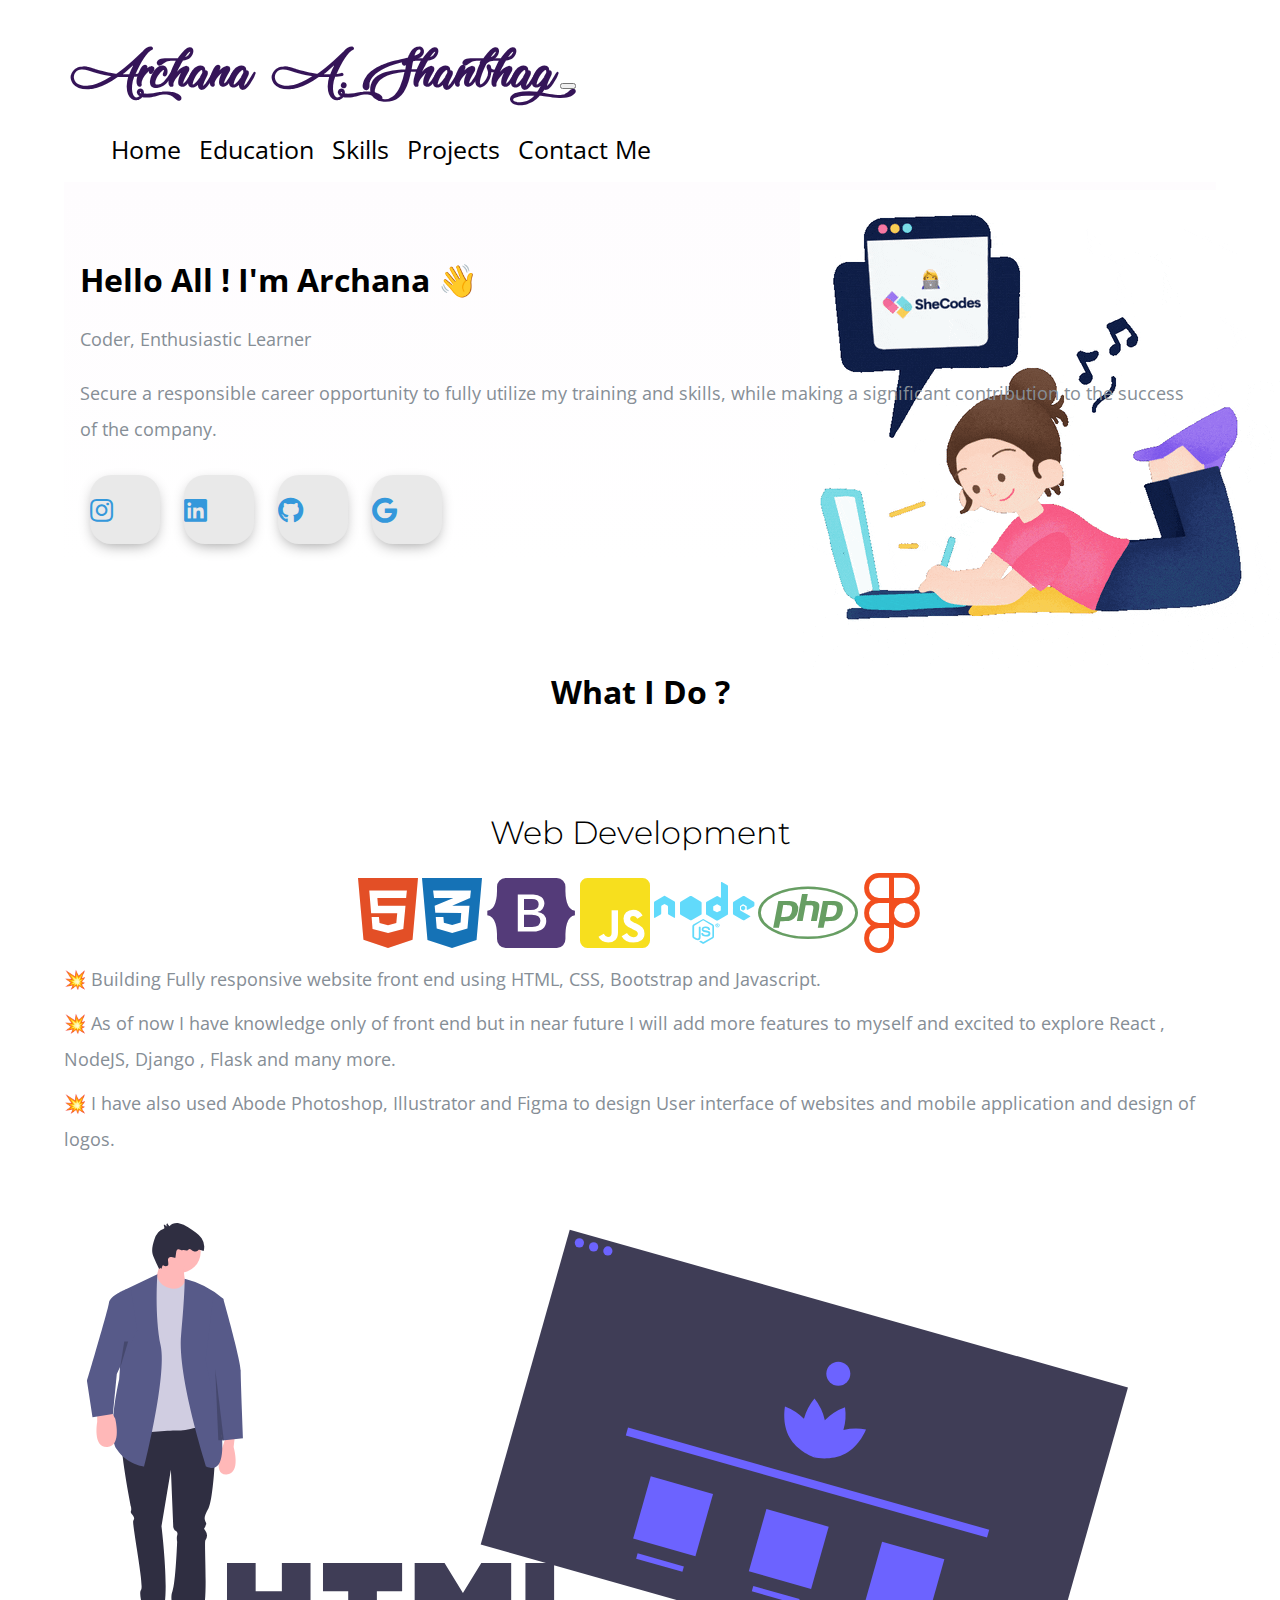
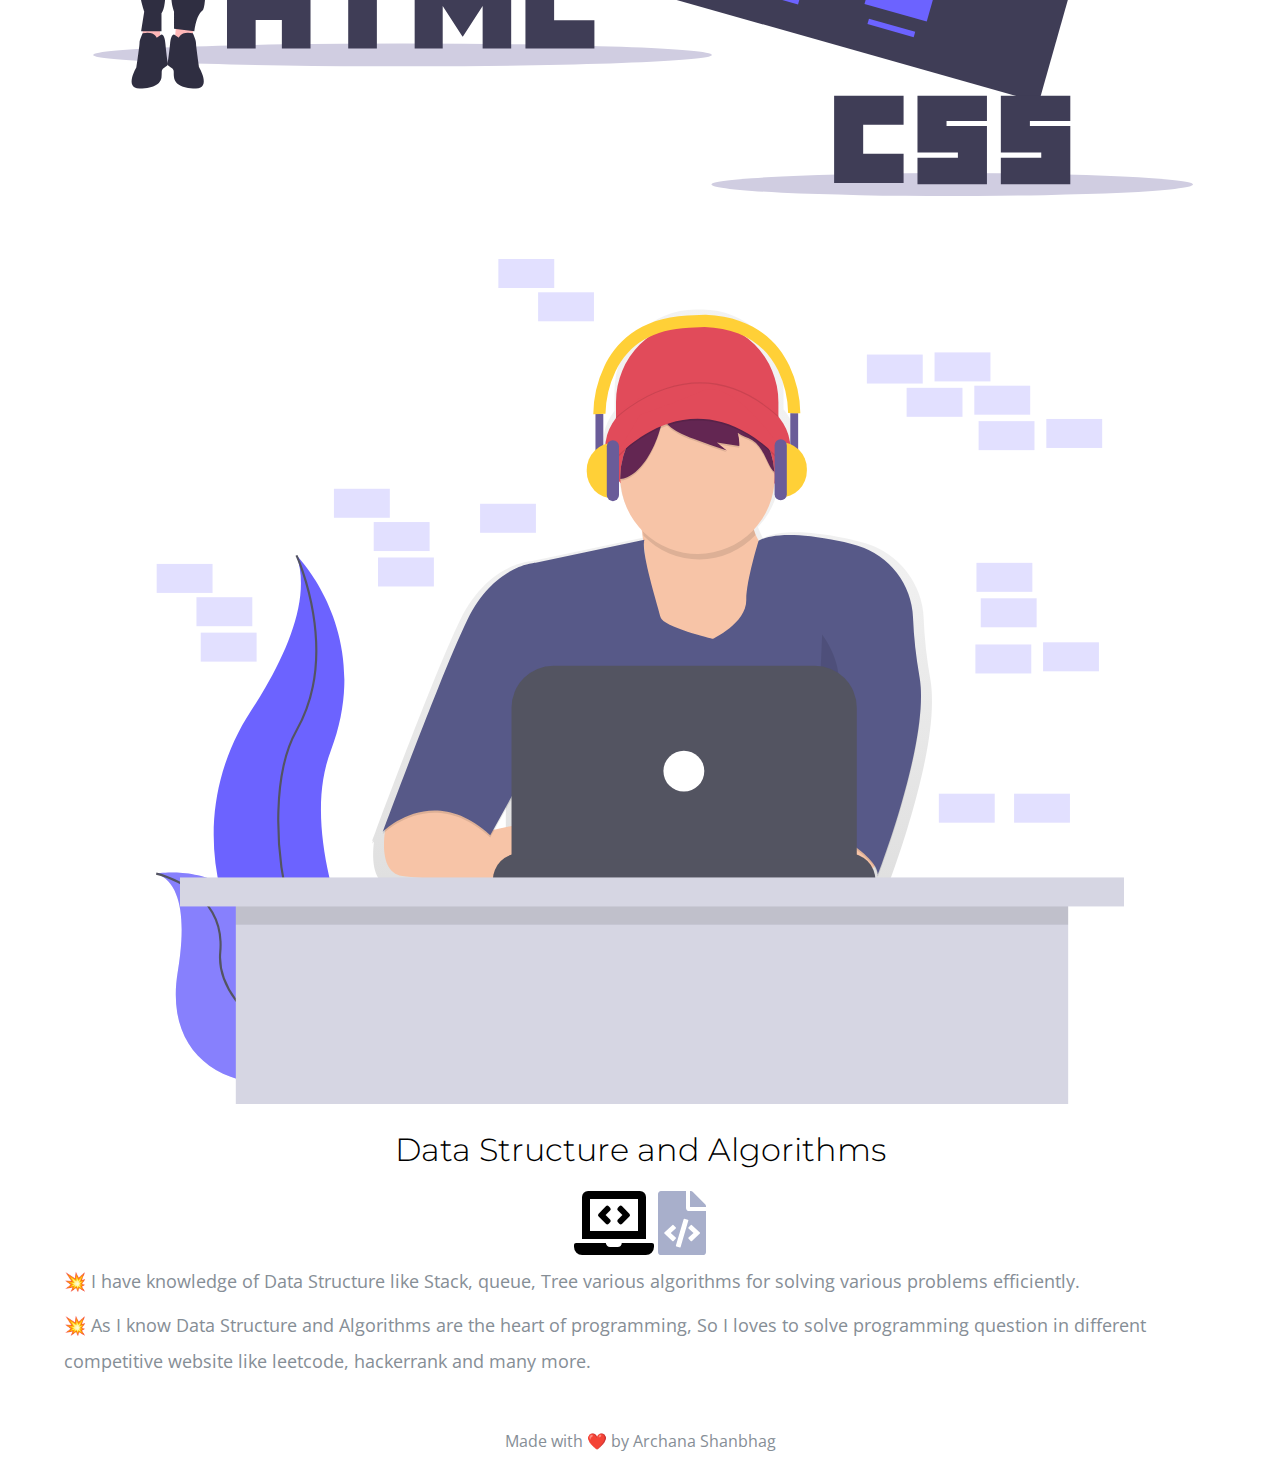
<file: index.html>
<!DOCTYPE html>
<html lang="en" dir="ltr">

<head>
  <meta charset="utf-8">
  <meta name="viewport" content="width=device-width,initial-scale=1">
  <title>Archana Portfolio</title>
  <link rel="icon" href="engineer.ico">
  <link rel="stylesheet" href="https://stackpath.bootstrapcdn.com/bootstrap/4.5.0/css/bootstrap.min.css" integrity="sha384-9aIt2nRpC12Uk9gS9baDl411NQApFmC26EwAOH8WgZl5MYYxFfc+NcPb1dKGj7Sk" crossorigin="anonymous">
  <link rel="stylesheet" href="style.css">
  
  <link href="https://fonts.googleapis.com/css2?family=Arizonia&family=Montserrat:wght@400;800&display=swap" rel="stylesheet">
  <link href="https://fonts.googleapis.com/css2?family=Open+Sans:wght@700&display=swap" rel="stylesheet">
  <link rel="stylesheet" href="https://use.fontawesome.com/releases/v5.4.1/css/all.css" />
  <link rel="stylesheet" href="https://cdnjs.cloudflare.com/ajax/libs/font-awesome/5.13.1/css/all.min.css">
  <script src="https://code.jquery.com/jquery-3.5.1.slim.min.js" integrity="sha384-DfXdz2htPH0lsSSs5nCTpuj/zy4C+OGpamoFVy38MVBnE+IbbVYUew+OrCXaRkfj" crossorigin="anonymous"></script>
  <script src="https://cdn.jsdelivr.net/npm/popper.js@1.16.0/dist/umd/popper.min.js" integrity="sha384-Q6E9RHvbIyZFJoft+2mJbHaEWldlvI9IOYy5n3zV9zzTtmI3UksdQRVvoxMfooAo" crossorigin="anonymous"></script>
  <script src="https://stackpath.bootstrapcdn.com/bootstrap/4.5.0/js/bootstrap.min.js" integrity="sha384-OgVRvuATP1z7JjHLkuOU7Xw704+h835Lr+6QL9UvYjZE3Ipu6Tp75j7Bh/kR0JKI" crossorigin="anonymous"></script>
</head>
<body class="container-fluid body_section">
        <header>
              <nav class="navbar navbar-expand-lg navbar-light ">
                <a class="navbar-brand brand-name" href="#">Archana A. Shanbhag</a>
                <button class="navbar-toggler" type="button" data-toggle="collapse" data-target="#navbarSupportedContent" aria-controls="navbarSupportedContent" aria-expanded="false" aria-label="Toggle navigation">
                  <span class="navbar-toggler-icon"></span>
                </button>
        
                <div class="collapse navbar-collapse" id="navbarSupportedContent">
                  <ul class="navbar-nav ml-auto">
                    <li class="nav-item">
                      <a class="nav-link headerachor" href="index.html">Home</a>
                    </li>
                    <li class="nav-item">
                      <a class="nav-link headerachor" href="Education.html">Education</a>
                    </li>
                    <li class="nav-item">
                      <a class="nav-link headerachor" href="skill.html">Skills</a>
                    </li>
                    <li class="nav-item">
                      <a class="nav-link headerachor" href="Project.html">Projects</a>
                    </li>
                    <li class="nav-item">
                      <a class="nav-link headerachor" href="contact.html">Contact Me</a>
                    </li>
                  </ul>
              </nav>
          </header>

          <section id = "Home">
              <div class="row column1">
                <div class="col-lg-6 col-md-6 first-image">
                    <img class = "girl-image" src="Home.gif" alt="">
                </div>  
                  <div class="col-lg-6 section-1">
                      <h1 class = "Hello">Hello All ! I'm Archana <span class="wave">👋</span></h1>
                      <p>Coder, Enthusiastic Learner</p>
                      <p>
                        Secure a responsible career opportunity to fully utilize my training and skills, while making a significant contribution to the success of the company.
                      </p>
                          <div class=social_media_icon>
                            <a class="btn" href="https://www.instagram.com/shan_archana/" target=_blank>
                              <i class="fab fa-instagram"></i>
                            </a>
                            <a class="btn" href="https://www.linkedin.com/in/archana-shanbhag-14017a181" target=_blank>
                              <i class="fab fa-linkedin" aria-hidden="true"></i>
                            </a>
                            <a class="btn" href="https://github.com/ArchanaShanbhag" target=_blank>
                              <i class="fab fa-github"></i>
                            </a>
                            <a class="btn" href="mailto:archanashanbhag777@gmail.com" target=_blank>
                              <i class="fab fa-google"></i>
                            </a>
                          </div>
                  </div>
                  <div class="Image-boy col-lg-6"><img class="girl" src="girl-image.png" alt=""></div>
              </div>
          </section>


          <section id=Whatido>
            <h1>What I Do ?</h1>
          <!--    <div class = "row feature-1">
                  <div class="col-lg-6 col-md-6 Feature-first-image ">
                    <img class = "Feature-svg-image" src="Image/Data_Analysis.svg" alt="">
                  </div>
                  <div class="col-lg-6 col-md-6">
                    <h1 class= "Feature-Heading" >Data Analytics & ML</h1>
                    <ul class = "dev-icon">
                      <li><i class="fab fa-python fa-5x" style="color:#3776ab"></i></li>
                      <li><img class="numpy" src="Image/numpy-ar21.svg" alt=""></li>
                      <li><img class = "pandas" src="Image/kindpng_5747046.png" alt=""></li>
                    </ul>
                    <div class = "Data-Analytic">
                      <p class ="Features-paragraph">
                         💥 Developing Models that cleaning, tranforming and analyse Raw data to discover useful informations,
                         in order to make conclusions about the informations.</p>
                      <p  class ="Features-paragraph">
                         💥 Experience of working with different python Libraries like Numpy,Pandas,Matplotlib,Seaborn etc and have knowlege of
                        Data analyitical algorithm and techniques.</p>
                    </div>
                </div>
              </div>-->
              <div class="row feature-2">
                <div class="col-lg-6 col-md-6 feature-web">
                  <h1 class="Feature-Heading">Web Development</h1>
                  <ul class = "dev-icon">
                    <li><i class="fab fa-html5 fa-5x" style="color:#e34f26"></i></li>
                    <li><i class="fab fa-css3-alt fa-5x" style="color:#1572b6"></i></li>
                    <li><i class="fab fa-bootstrap fa-5x" style="color:#543b79"></i></li>
                    <li><i class="fab fa-js-square fa-5x" style="color:#f7df1e"></i></li>
                    <li><i class="fab fa-node fa-5x" style="color:#61dafb"></i></li>
                    <li><i class="fab fa-php fa-5x" style="color:#679e63"></i></li>
                    <li><i class="fab fa-figma fa-5x" style="color:#f24e1e"></i></li>
                
                  </ul>
                  <div class = "Data-Analytic">
                    <p class ="Features-paragraph">
                       💥 Building Fully responsive website front end using HTML, CSS, Bootstrap and Javascript.</p>
                    <p  class ="Features-paragraph">
                       💥 As of now I have knowledge only of front end but in near future I will add more features to myself and excited to explore React , NodeJS, Django , Flask and many more.</p>
                      <p  class ="Features-paragraph">
                       💥 I have also used Abode Photoshop, Illustrator and Figma to design User interface of websites and mobile application and design of logos.</p>
                      </div>
                </div>
                <div class="col-lg-6 col-md-6 Feature-second-image ">
                  <img class = "Feature-svg-image" src="website.svg" alt="">
                </div>
              </div>
              <div class="row feature-3">
                <div class = "col-lg-6 col-md-6 Feature-third-image">
                    <img class = "Feature-svg-image-3" src="Coding.svg" alt="">
                  </div>
                  <div class="col-lg-6 col-md-6 feature-coding">
                    <h1 class="Feature-Heading">Data Structure and Algorithms</h1>
                    <ul class = "dev-icon">
                     <li></li>
                     <li><i class="fas fa-laptop-code fa-4x"></i></li>
                     
                     <li><i class="fas fa-file-code fa-4x" style="color: #a8afcb;"></i></li>
                    </ul>
                    <div class = "Data-Analytic">
                      <p class ="Features-paragraph">
                         💥 I have knowledge of Data Structure like Stack, queue, Tree various algorithms for solving various problems efficiently.</p>
                      <p  class ="Features-paragraph">
                         💥 As I know Data Structure and Algorithms are the heart of programming, So I loves to solve programming question in different competitive website like leetcode, hackerrank and many more.</p>
                        </div>
                  </div>
              </div>
               
        
          </section>
    <footer class=footer>Made with ❤️ by Archana Shanbhag</footer>
</body>
</html>
</file>
<file: style.css>
body{
    font-family: 'Open Sans', sans-serif;
    margin: 0;
  }
.body_section{
    padding : 3% 5% 1%;
}

p{
  font-size: 18px;
}

  a{
    text-decoration: none;
  }

  @font-face{
    font-family: "Lovely Home";
    src:local('Lovely Home'), 
    url("LovelyHome-9aBZ.ttf") format('truetype');

  }

.brand-name ,.navbar-light .navbar-brand{
      /* font-family: "Brush Script MT"; */
      /* margin-bottom: 3px; */
      font-family: "Lovely Home";
      font-size: 50px;
      font-weight: bold;
      color: #351458;
  }



  .headerachor {
    color: black;
    margin: 0 7px 0 7px;
    font-size: 25px;
  }

  .headerachor:hover {
    background-color: #f1f1f1;
  }

  /* Section 1 */
   .column1{
       background-image: linear-gradient(#fefcfe,#ffffff);
       padding : 8px 16px;
   }

  .section-1{
    margin-top: 6%;
    text-align: left;
    position: relative;
}
span.wave {
  animation-name: wave-animation;
  animation-duration: 2.5s;
  animation-iteration-count: infinite;
  transform-origin: 70% 70%;
  display: inline-block;
}

@keyframes wave-animation {
    0% { transform: rotate(  0.0deg) }
   10% { transform: rotate(-10.0deg) }
   20% { transform: rotate( 12.0deg) }
   30% { transform: rotate(-10.0deg) }
   40% { transform: rotate(  9.0deg) }
   50% { transform: rotate(  0.0deg) }
  100% { transform: rotate(  0.0deg) }
}

.first-image{
    position: absolute;
    right:0;
}
.boyimage{
  height: 400px;
}

@media only screen and (max-width : 1183px){
  .first-image{
    right:160px;
  }

}
.boy{
  width: 100%;
  height: 100%;
  animation: bounce 1.2s;
  animation-direction: alternate;
  animation-iteration-count: infinite;
}

@keyframes bounce{
  from{
      transform: translate3d(0,0,0);
  }
  to{
      transform: translate3d(0,20px,0);
  }
}

.Image-boy{
  text-align: center;
  align-items: center;
}

@media only screen and (min-width:951px){
  .Image-boy{
    display:none;
  }
}
  .Hello{
      margin-bottom: 20px;
  }
  p{
      line-height: 2;
      color: #868e96;
  }


  .btn {
    display: inline-block;
    width: 4.37rem;
    height: 4.37rem;
    background: #e9e9e9;
    padding: 0px 0px;
    margin: 10px;
    border-radius: 30%;
    box-shadow: 0 5px 15px -5px #00000070;
    color: #3498db;
    overflow: hidden;
    position: relative;
  }

  .btn i {
    line-height: 70px;
    font-size: 1.625rem;
    transition: 0.2s linear;
  }

  .btn:hover i {
    transform: scale(1.3);
    color: #f1f1f1;
  }

  .btn::before {
    content: "";
    position: absolute;
    width: 120%;
    height: 120%;
    background: #3498db;
    transform: rotate(45deg);
    left: -110%;
    top: 90%;
  }




  .btn:hover::before {
    animation: aaa 0.7s 1;
    top: -10%;
    left: -10%;
  }

  @media only screen and (max-width:470px){
    .btn{
      width: 2.5rem;
      height: 2.5rem;
      margin: 7px;
    }
    .btn i {
      line-height: 40px;
      font-size: 1em;
    }
  }

 #Whatido{
     text-align: center;
     padding-top: 7%;
 }

  /* Section 2 */
  .feature-1{
      padding-top: 5%;
      text-align: center;
      }
  .feature-2{
    padding-top: 5%;
    text-align: center;
}
  .feature-3{
  padding-top: 5%;
  padding-bottom: 20px;
  text-align: center;
  }

  .Feature-Heading{
      font-family: "Montserrat";
      font-weight: 300;
  }

  .Feature-first-image{
      padding : 0 2% 10%;
  }

  .Feature-second-image{
      padding : 5% 2% 0;
  }





  .Feature-svg-image{
      width: 100%;
      height:100%;
  }
  .Feature-svg-image-3{
    width: 84%;
    height: 84%;
  }




  .dev-icon{
      list-style: none;
      display: inline;
      padding: 0%;
  }


  .numpy{
    max-width: 100%;
    width : 30%;
    height: 30%;
    padding-bottom: 7%;
  }

  .pandas{
    max-width: 100%;
    max-height: 100%;
    width : 23%;
    height: 15%;
    padding-bottom: 7%;
    padding-left :0;
  }

  li{
    display: inline;
  }

  .Data-Analytic{
      text-align: left;
  }

  .Features-paragraph{
      margin-top : 8px;
      margin-bottom: 8px;
  }

  @media only screen and (max-width : 764px){
    .feature-2{
      display: flex;
      flex-direction: column;
    }
    .feature-web{
      order:2;
    }
      
      .brand-name ,.navbar-light .navbar-brand{
      /* font-family: "Brush Script MT"; */
      /* margin-bottom: 3px; */
      font-family: "Lovely Home";
      font-size: 40px;
      font-weight: bold;
      color: #351458;
  }
  }
  @media only screen and (max-width : 991px) and (min-width: 951px){
    .section-1{
      margin-top: auto;
      padding-right: 400px;
    }
  }
  @media only screen and (max-width : 950px){

    body,html{
      text-align: center;
      font-size: 16px;
      line-height: normal;
    }
    .Hello{
      margin-bottom: 10px;
    }
    h1{
      font-size: 25px;
    }
    p{
      font-size: 15px;
      line-height: normal;
    }
      .section-1{
          text-align: center;
      }
      .first-image{
          display: none;
      }

      .pandas{
        width: 23%;
        height: 15%;
      }
  }




footer{
  padding-top: 2%;
  color: #868e96;
  text-align: center;
}
</file>
